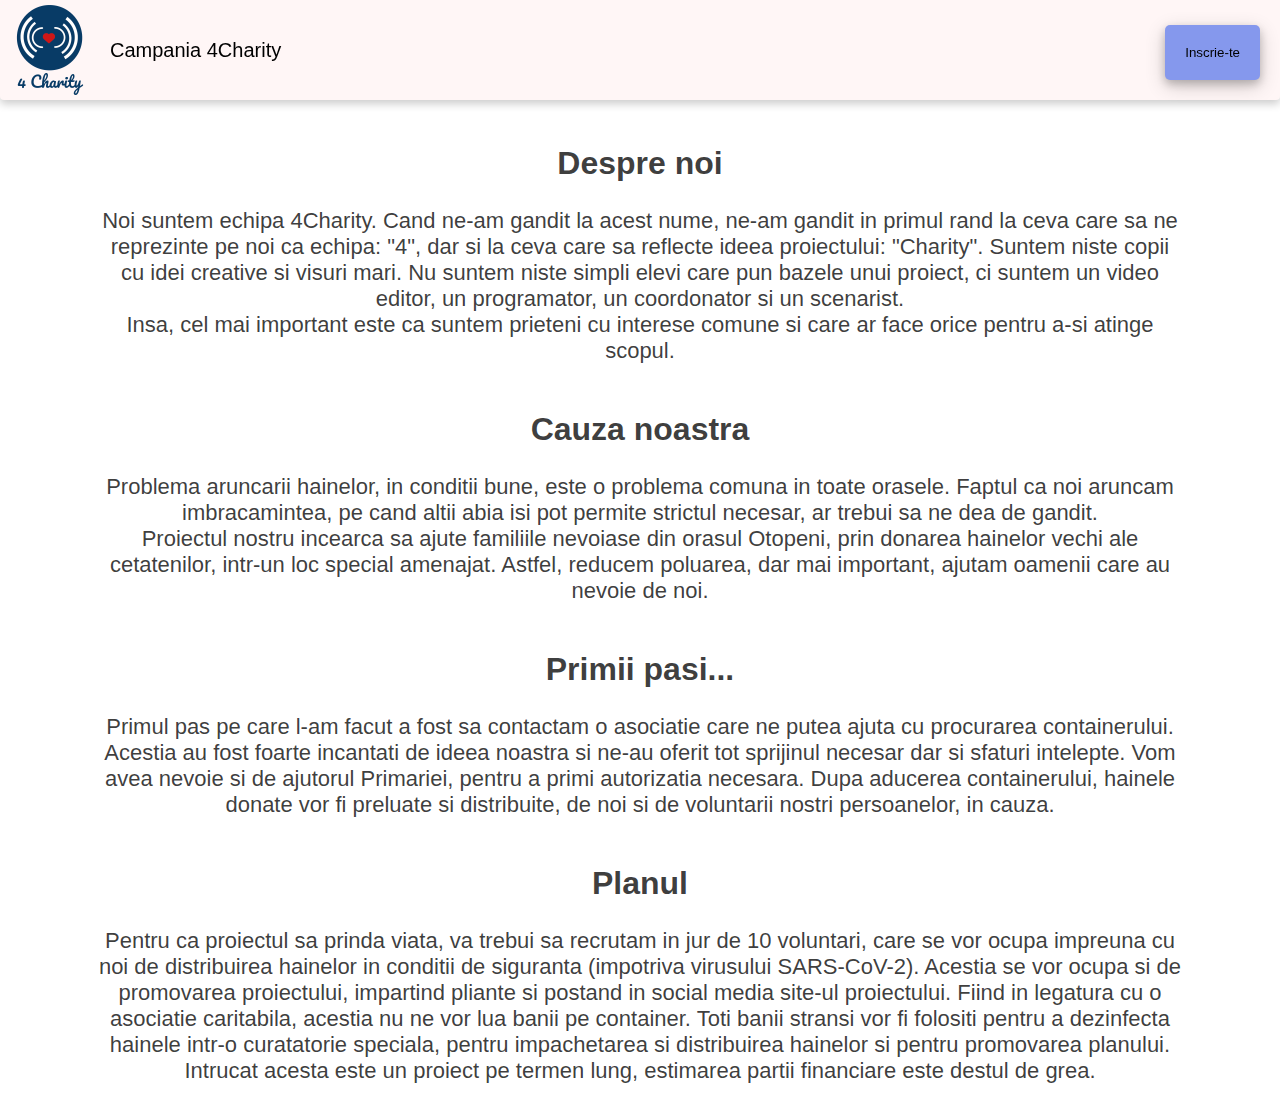
<file: index.html>
<!DOCTYPE html>

<html>

<head>
    <title>4Charity | Despre noi</title>
    <meta charset="utf-8">
    <link rel="stylesheet" href="index.css">
</head>

<body>
    <div id="banner" class="overall">
        <a href="#"><img src="./team_logo.png" id="logo"></a>

        <span id="text">Campania 4Charity</span>

        <button
            onclick="window.location.href='/voluntar.html'"
            class="top_button"
            id="voluntar"
        >
            Inscrie-te
        </button>
    </div>

    <div id="main" class="overall">
        <h2 class="titlu">Despre noi</h2>
        <p class="descriere">
            Noi suntem echipa 4Charity. Cand ne-am gandit la acest nume, ne-am gandit in primul rand la ceva care sa ne reprezinte pe noi ca echipa: "4", dar si la ceva care sa reflecte ideea proiectului: "Charity". Suntem niste copii cu idei creative si visuri mari. Nu suntem niste simpli elevi care pun bazele unui proiect, ci suntem un video editor, un programator, un coordonator si un scenarist.<br>
            Insa, cel mai important este ca suntem prieteni cu interese comune si care ar face orice pentru a-si atinge scopul.
        </p>

        <h2 class="titlu">Cauza noastra</h2>
        <p class="descriere">
            Problema aruncarii hainelor, in conditii bune, este o problema comuna in toate orasele. Faptul ca noi aruncam imbracamintea, pe cand altii abia isi pot permite strictul necesar, ar trebui sa ne dea de gandit.<br>
            Proiectul nostru incearca sa ajute familiile nevoiase din orasul Otopeni, prin donarea hainelor vechi ale cetatenilor, intr-un loc special amenajat. Astfel, reducem poluarea, dar mai important, ajutam oamenii care au nevoie de noi.
        </p>

        <h2 class="titlu">Primii pasi...</h2>
        <p class="descriere">
            Primul pas pe care l-am facut a fost sa contactam o asociatie care ne putea ajuta cu procurarea containerului. Acestia au fost foarte incantati de ideea noastra si ne-au oferit tot sprijinul necesar dar si sfaturi intelepte. Vom avea nevoie si de ajutorul Primariei, pentru a primi autorizatia necesara. Dupa aducerea containerului, hainele donate vor fi preluate si distribuite, de noi si de voluntarii nostri persoanelor, in cauza.
        </p>

        <h2 class="titlu">Planul</h2>
        <p class="descriere">
            Pentru ca proiectul sa prinda viata, va trebui sa recrutam in jur de 10 voluntari, care se vor ocupa impreuna cu noi de distribuirea hainelor in conditii de siguranta (impotriva virusului SARS-CoV-2). Acestia se vor ocupa si de promovarea proiectului, impartind pliante si postand in social media site-ul proiectului. Fiind in legatura cu o asociatie caritabila, acestia nu ne vor lua banii pe container.
            Toti banii stransi vor fi folositi pentru a dezinfecta hainele intr-o curatatorie speciala, pentru impachetarea si distribuirea hainelor si pentru promovarea planului.
            Intrucat acesta este un proiect pe termen lung, estimarea partii financiare este destul de grea.
        </p>
        
        <!-- <video src="./lider.mp4" controls id="video"></video> -->
    </div>

</body>


</html>
</file>
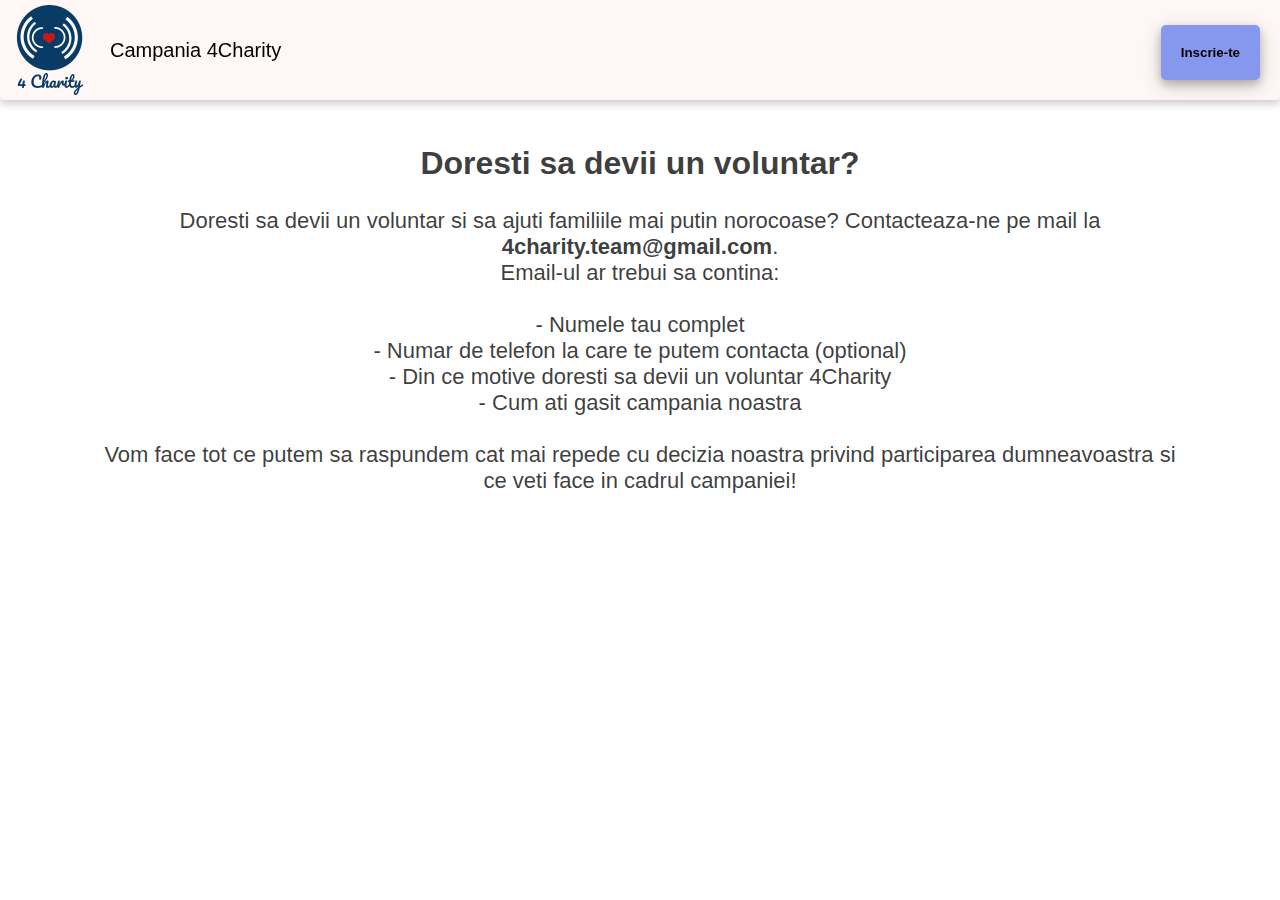
<file: voluntar.html>
<!DOCTYPE html>

<html>

<head>
    <title>4Charity | Inscrie-te ca voluntar!</title>
    <meta charset="utf-8">
    <link rel="stylesheet" href="index.css">
</head>

<body>
    <div id="banner" class="overall">

        <a href="#"><img src="./team_logo.png" id="logo"></a>

        <span id="text">Campania 4Charity</span>

        <button
            onclick="window.location.href='/voluntar.html'"
            class="top_button"
            id="voluntar"
        >
            <strong>Inscrie-te</strong>
        </button>

    </div>

    <div id="main" class="overall">
        <h2 class="titlu">
            Doresti sa devii un voluntar?
        </h2>
        <p class="descriere">
            Doresti sa devii un voluntar si sa ajuti familiile mai putin norocoase? Contacteaza-ne pe mail la <strong>4charity.team@gmail.com</strong>.<br>
            Email-ul ar trebui sa contina:<br>
            <br>
              -  Numele tau complet<br>
              -  Numar de telefon la care te putem contacta (optional)<br>
              -  Din ce motive doresti sa devii un voluntar 4Charity<br>
              -  Cum ati gasit campania noastra<br> 
            <br>
            Vom face tot ce putem sa raspundem cat mai repede cu decizia noastra privind participarea dumneavoastra si ce veti face in cadrul campaniei!
        </p>
    </div>

</body>


</html>
</file>
<file: index.css>
#banner {
    font-family: 'Franklin Gothic Medium', 'Arial Narrow', Arial, sans-serif;
    vertical-align: middle;
    height: 100px;
    line-height: 100px;
    font-size: 20px;
    position: fixed;
    top: 0;
    left: 0;
    width: 100%;
    background-color: rgb(255, 246, 246);
    border-bottom: 8px;
    border-bottom-right-radius: 4px;
    border-bottom-left-radius: 4px;
    box-shadow: 0 4px 8px 0 rgba(0, 0, 0, 0.2);
}

#text {
    padding-left: 110px;
    position: fixed;
}

#logo {
    position: fixed;
    width: 100px;
    height: 100px;
}

.top_button {
    background-color: rgb(133, 152, 237);
    border: 0;
    border-radius: 5px;
    padding: 20px;
    float: right;
    top: 0;
    right: 0;
    margin-top: 25px;
    margin-right: 20px;
    box-shadow: 0 4px 8px 0 rgba(0, 0, 0, 0.2), 0 6px 20px 0 rgba(0, 0, 0, 0.19);
    transition-duration: 0.5s;
}

.top_button:hover {
    background-color: rgb(169, 183, 245);
    cursor: pointer;
}

#main {
    margin-left: 90px;
    margin-right: 90px;
    text-align: center;
    padding-top: 100px;
}

.titlu {
    font-family: 'Franklin Gothic Medium', 'Arial Narrow', Arial, sans-serif;
    color: rgba(0, 0, 0, 0.768);
    font-size: xx-large;
    padding-top: 10px;
}

.descriere {
    font-family: 'Franklin Gothic Medium', 'Arial Narrow', Arial, sans-serif;
    color: rgba(0, 0, 0, 0.768);
    font-size: 22px;
    padding-bottom: 10px;
}

#video {
    width: 800px;
    padding-top: 50px;
    padding-bottom: 50px;
}

.card-image {
    box-shadow: 0 4px 8px 0 rgba(0, 0, 0, 0.2), 0 6px 20px 0 rgba(0, 0, 0, 0.19);
    text-align: center;
}


@keyframes fadein {
    0% {
        opacity: 0;
    }
    100% {
        opacity: 1;
    }
}

@-webkit-keyframes fadein {
    0% {
        opacity: 0;
    }
    100% {
        opacity: 1;
    }
}

@-moz-keyframes fadein {
    0% {
        opacity: 0;
    }
    100% {
        opacity: 1;
    }
}

@-o-keyframes fadein {
    0% {
        opacity: 0;
    }
    100% {
        opacity: 1;
    }
}

@-ms-keyframes fadein {
    0% {
        opacity: 0;
    }
    100% {
        opacity: 1;
    }
}

.overall {
    animation: fadein ease 1.2s;
    -webkit-animation: fadein ease 1.2s;
    -moz-animation: fadein ease 1.2s;
    -o-animation: fadein ease 1.2s;
    -ms-animation: fadein ease 1.2s;
}
</file>
